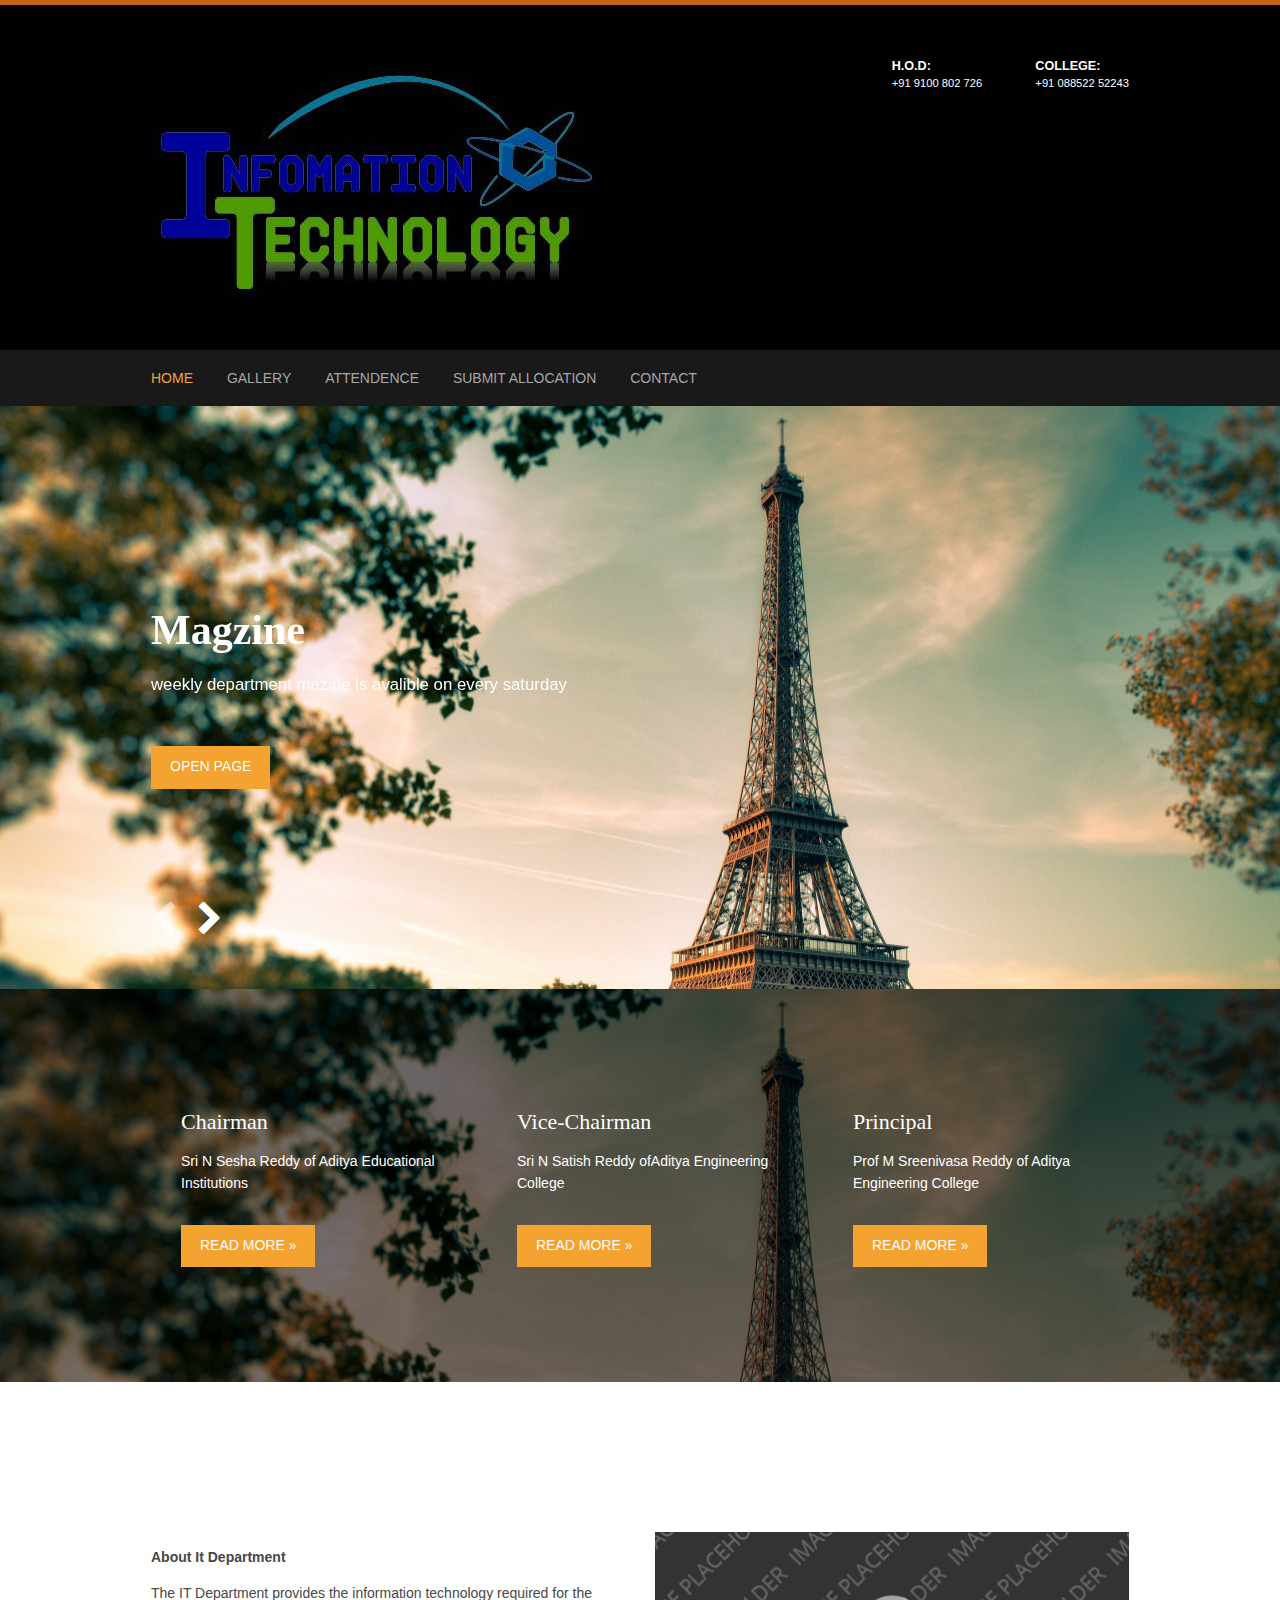
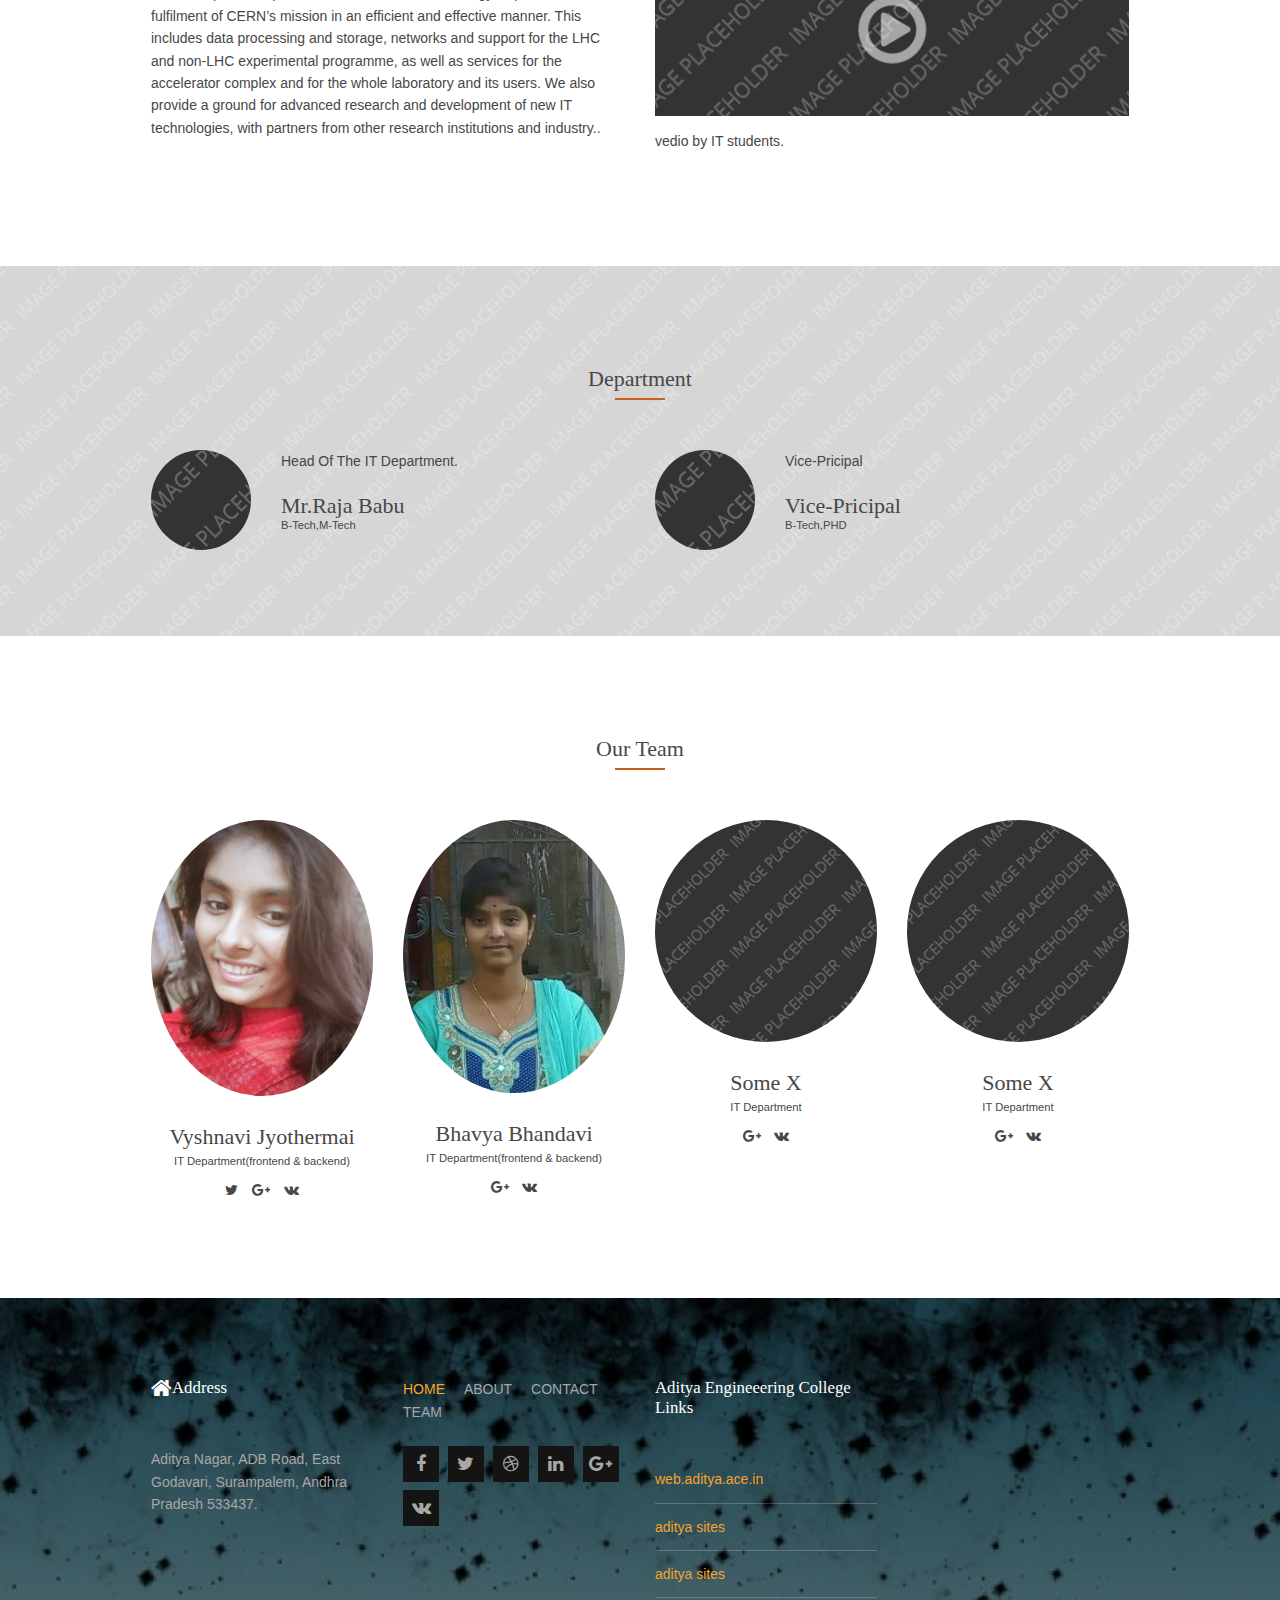
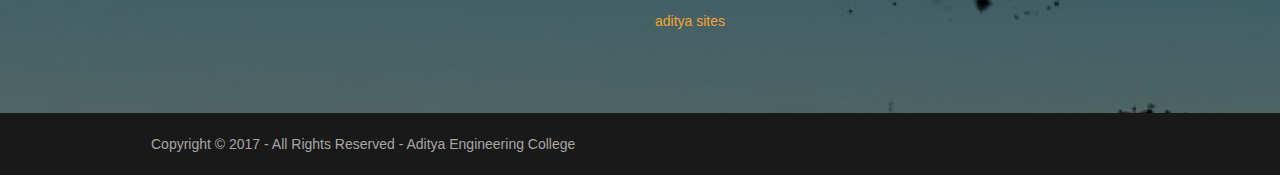
<file: index.html>
<!DOCTYPE html>

<html lang="">
<head>
<title>Head page</title>
<meta charset="utf-8">
<meta name="viewport" content="width=device-width, initial-scale=1.0, maximum-scale=1.0, user-scalable=no">
<link href="layout/styles/layout.css" rel="stylesheet" type="text/css" media="all">
</head>
<body id="top">

<div class="wrapper row1">
  <header id="header" class="hoc clear"> 
    <!-- ################################################################################################ -->
    <div id="logo" class="fl_left">
      <h1><a href="index.html"><img src="images/demo/photo1.jpeg" alt=""></a></h1>
    </div>
    <div id="quickinfo" class="fl_right">
      <ul class="nospace inline">
        <li><strong>H.O.D:</strong><br>
          +91 9100 802 726 </li>
        <li><strong>College:</strong><br>
          +91 088522 52243</li>
      </ul>
    </div>
    <!-- ################################################################################################ -->
  </header>
</div>
<!-- ################################################################################################ -->
<!-- ################################################################################################ -->
<!-- ################################################################################################ -->
<div class="wrapper row2">
  <nav id="mainav" class="hoc clear"> 
    <!-- ################################################################################################ -->
    <ul class="clear">
      <li class="active"><a href="index.html">Home</a></li>
      <li><a  href="pages/gallery.html">Gallery</a>
      </li>
      <li><a href="web/index.html">Attendence</a>
        
      </li>
      <li><a href="#">Submit Allocation</a></li>
      <li><a href="#">Contact</a></li>
      </ul>
    <!-- ################################################################################################ -->
  </nav>
</div>
<!-- ################################################################################################ -->
<!-- ################################################################################################ -->
<!-- ################################################################################################ -->
<div class="wrapper bgded" style="background-image:url('images/demo/backgrounds/back2.jpg');">
  <div id="pageintro" class="hoc clear"> 
    <!-- ################################################################################################ -->
    <div class="flexslider basicslider">
      <ul class="slides">
        <li>
          <article>
            <h3 class="heading">Magzine</h3>
            <p>weekly department mazine is avalible on every saturday</p>
            <footer><a class="btn" href="#">Open Page</a></footer>
          </article>
        </li>
        <li>
          <article>
            <h3 class="heading">Weekly Feedback</h3>
            <p>Feedback From the students..</p>
            <footer><a class="btn" href="feed.html">Give</a></footer>
          </article>
        </li>
        <li>
          <article>
            <h3 class="heading">Surthi</h3>
            <p>weekly event conducted by the deaprartment to broom up the students for their upcoming challengers</p>
            <footer><a class="btn" href="../sproothi/index.html">Get Started</a></footer>
          </article>
        </li>
          <li>
          <article>
            <h3 class="heading">Library</h3>
            <p> computerised stuff of materials for the students.</p>
            <footer><a class="btn" href="#">Go</a></footer>
          </article>
          
          </li>
      </ul>
    </div>
  </div>
</div>
<div class="wrapper bgded overlay" style="background-image:url('images/demo/backgrounds/back2.jpg');">
  <main class="hoc container clear"> 
    <!-- main body -->
    <!-- ################################################################################################ -->
    <ul class="nospace group services">
      <li class="one_third first">
         <article>
          <h6 class="heading">Chairman</h6>
          <p>Sri N Sesha Reddy of Aditya Educational Institutions</p>
          <footer><a class="btn" href="#">Read More &raquo;</a></footer>
        </article>
      </li>
      <li class="one_third">
        <article>
          <h6 class="heading">Vice-Chairman</h6>
          <p>Sri N Satish Reddy ofAditya Engineering College </p>
          <footer><a class="btn" href="#">Read More &raquo;</a></footer>
        </article>
      </li>
      <li class="one_third">
        <article>
          <h6 class="heading">Principal</h6>
          <p> Prof M Sreenivasa Reddy of Aditya Engineering College </p>
          <footer><a class="btn" href="#">Read More &raquo;</a></footer>
        </article>
      </li>
    </ul>
    <!-- ################################################################################################ -->
    <!-- / main body -->
    <div class="clear"></div>
  </main>
</div>
<!-- ################################################################################################ -->
<!-- ################################################################################################ -->
<!-- ################################################################################################ -->
<div class="wrapper row3">
  <section class="hoc container clear"> 
    <!-- ################################################################################################ -->
    <div class="sectiontitle">
     
    </div>
    <div class="group">
      <div class="one_half first">
        <p><strong>About It Department</strong></p>
        <p>The IT Department provides the information technology required for the fulfilment of CERN’s mission in an efficient and effective manner.
This includes data processing and storage, networks and support for the LHC and non-LHC experimental programme, as well as services for the accelerator complex and for the whole laboratory and its users.
We also provide a ground for advanced research and development of new IT technologies, with partners from other research institutions and industry..</p>
        
      </div>
      <div class="one_half">
       
        <a href="#"><img src="images/demo/480x186-vid.png" alt=""></a>
        <p> vedio by IT students.</p>
      </div>
    </div>
    <!-- ################################################################################################ -->
  </section>
</div>
<!-- ################################################################################################ -->
<!-- ################################################################################################ -->
<!-- ################################################################################################ -->
<div class="wrapper bgded overlay light" style="background-image:url('images/demo/backgrounds/03.png');">
  <section class="hoc container clear"> 
    <!-- ################################################################################################ -->
    <div class="sectiontitle">
      <h6 class="heading">Department</h6>
    </div>
    <div class="group testimonials">
      <article class="one_half first"><img src="images/demo/100x100.png" alt="">
        <blockquote> Head Of The IT Department.</blockquote>
        <h6 class="heading">Mr.Raja Babu</h6>
          <em>B-Tech,M-Tech</em>
      </article>
      <article class="one_half"><img src="images/demo/100x100.png" alt="">
        <blockquote> Vice-Pricipal</blockquote>
        <h6 class="heading"> vice-Pricipal</h6>
        <em>B-Tech,PHD</em></article>
    </div>
    <!-- ################################################################################################ -->
  </section>
</div>
<!-- ################################################################################################ -->
<!-- ################################################################################################ -->
<!-- ################################################################################################ -->
<div class="wrapper row3">
  <section class="hoc container clear"> 
    <!-- ################################################################################################ -->
    <div class="sectiontitle">
      <h6 class="heading">Our Team</h6>
    </div>
    <div class="group team">
      <figure class="one_quarter first"><a href="#"><img src="images/demo/gallery/photo.jpeg" alt=""></a>
        <figcaption>
          <h6 class="heading">vyshnavi jyothermai</h6>
          <em>IT Department(frontend & backend)</em>
          <footer>
            <ul class="faico clear">
              <li><a class="faicon-twitter" href="#"><i class="fa fa-twitter"></i></a></li>
              <li><a class="faicon-google-plus" href="#"><i class="fa fa-google-plus"></i></a></li>
              <li><a class="faicon-vk" href="#"><i class="fa fa-vk"></i></a></li>
            </ul>
          </footer>
        </figcaption>
      </figure>
      <figure class="one_quarter"><a href="#"><img src="images/demo/gallery/photo3.jpeg" alt=""></a>
        <figcaption>
          <h6 class="heading">Bhavya Bhandavi</h6>
          <em>IT Department(frontend & backend)</em>
          <footer>
            <ul class="faico clear">
              
        
              <li><a class="faicon-google-plus" href="#"><i class="fa fa-google-plus"></i></a></li>
              <li><a class="faicon-vk" href="#"><i class="fa fa-vk"></i></a></li>
            </ul>
          </footer>
        </figcaption>
      </figure>
     <figure class="one_quarter"><a href="#"><img src="images/demo/320x320.png" alt=""></a>
        <figcaption>
          <h6 class="heading">some x</h6>
          <em>IT Department</em>
          <footer>
            <ul class="faico clear">
              
        
              <li><a class="faicon-google-plus" href="#"><i class="fa fa-google-plus"></i></a></li>
              <li><a class="faicon-vk" href="#"><i class="fa fa-vk"></i></a></li>
            </ul>
          </footer>
        </figcaption>
      </figure>
         <figure class="one_quarter"><a href="#"><img src="images/demo/320x320.png" alt=""></a>
        <figcaption>
          <h6 class="heading">some x</h6>
          <em>IT Department</em>
          <footer>
            <ul class="faico clear">
              
        
              <li><a class="faicon-google-plus" href="#"><i class="fa fa-google-plus"></i></a></li>
              <li><a class="faicon-vk" href="#"><i class="fa fa-vk"></i></a></li>
            </ul>
          </footer>
        </figcaption>
      </figure>
        
    </div>
    <!-- ################################################################################################ -->
    <div class="clear"></div>
  </section>
</div>
<!-- ################################################################################################ -->
<!-- ################################################################################################ -->
<!-- ################################################################################################ -->
<div class="wrapper overlay coloured">
  <figure class="hoc clear"> 
   
    <!-- ################################################################################################ -->
  </figure>
</div>
<!-- ################################################################################################ -->
<!-- ################################################################################################ -->
<!-- ################################################################################################ -->
<div class="wrapper row4 bgded overlay" style="background-image:url('images/demo/backgrounds/back.jpg');">
  <footer id="footer" class="hoc clear"> 
    <!-- ################################################################################################ -->
    <div class="one_quarter first">
      <h6 class="heading"><i class="fa fa-lg fa-home"></i>Address</h6>
      <p>Aditya Nagar, ADB Road, East Godavari, Surampalem, Andhra Pradesh 533437.</p>
      
    </div>
    <div class="one_quarter">

      <nav>
        <ul class="nospace">
          <li><a href="#">Home</a></li>
          <li><a href="#">About</a></li>
          <li><a href="#">Contact</a></li>
         
          <li><a href="#">Team</a></li>
        </ul>
      </nav>
      <ul class="faico clear">
        <li><a class="faicon-facebook" href="#"><i class="fa fa-facebook"></i></a></li>
        <li><a class="faicon-twitter" href="#"><i class="fa fa-twitter"></i></a></li>
        <li><a class="faicon-dribble" href="#"><i class="fa fa-dribbble"></i></a></li>
        <li><a class="faicon-linkedin" href="#"><i class="fa fa-linkedin"></i></a></li>
        <li><a class="faicon-google-plus" href="#"><i class="fa fa-google-plus"></i></a></li>
        <li><a class="faicon-vk" href="#"><i class="fa fa-vk"></i></a></li>
      </ul>
    </div>
   
    <div class="one_quarter">
      <h6 class="heading">Aditya Engineeering college links</h6>
      <ul class="nospace linklist">
        <li><a href="#">web.aditya.ace.in</a></li>
        <li><a href="#">aditya sites</a></li>
        <li><a href="#">aditya sites</a></li>
        <li><a href="#">aditya sites</a></li>
      </ul>
    </div>
    <!-- ################################################################################################ -->
  </footer>
</div>
<!-- ################################################################################################ -->
<!-- ################################################################################################ -->
<!-- ################################################################################################ -->
<div class="wrapper row5">
  <div id="copyright" class="hoc clear"> 
    <!-- ################################################################################################ -->
    <p class="fl_left">Copyright &copy; 2017 - All Rights Reserved - <a href="#">Aditya Engineering College</a></p>
   
    <!-- ################################################################################################ -->
  </div>
</div>
<!-- ################################################################################################ -->
<!-- ################################################################################################ -->
<!-- ################################################################################################ -->
<a id="backtotop" href="#top"><i class="fa fa-chevron-up"></i></a>
<!-- JAVASCRIPTS -->
<script src="layout/scripts/jquery.min.js"></script>
<script src="layout/scripts/jquery.backtotop.js"></script>
<script src="layout/scripts/jquery.mobilemenu.js"></script>
<script src="layout/scripts/jquery.flexslider-min.js"></script>
</body>
</html>
</file>
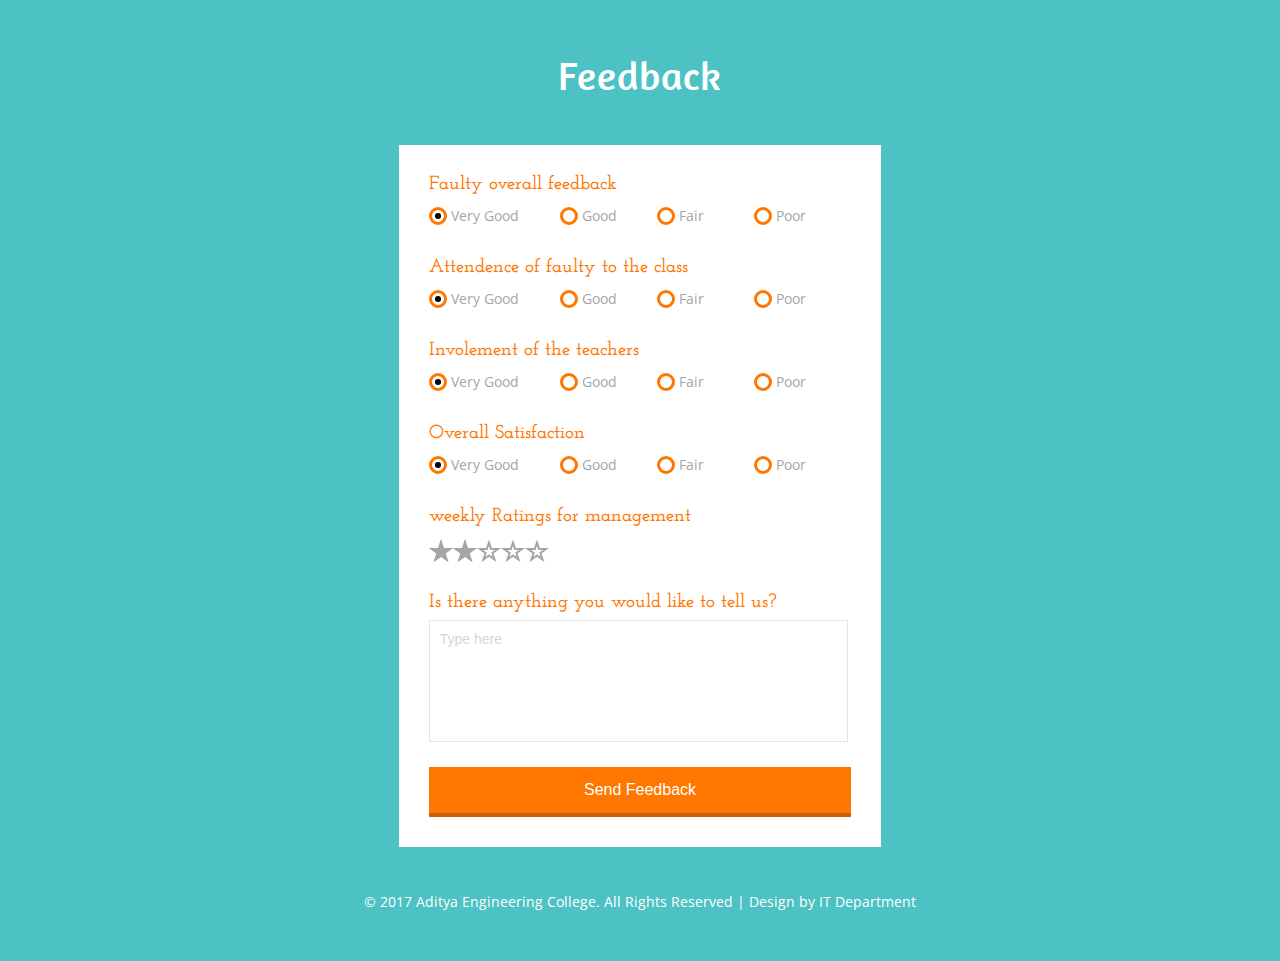
<file: feed.html>
<!DOCTYPE html>
<html>
<head>
<title>Feedback form</title>
<!-- for-mobile-apps -->
<meta http-equiv="Content-Type" content="text/html; charset=utf-8" />
<meta name="viewport" content="width=device-width, initial-scale=1, maximum-scale=1">
<meta http-equiv="Content-Type" content="text/html; charset=utf-8" /> 

<link href='//fonts.googleapis.com/css?family=Amaranth:400,400italic,700,700italic' rel='stylesheet' type='text/css'>
<link href='//fonts.googleapis.com/css?family=Josefin+Slab:400,100,100italic,300,300italic,400italic,600,600italic,700,700italic' rel='stylesheet' type='text/css'>
<link href='//fonts.googleapis.com/css?family=Open+Sans:400,300,300italic,400italic,600,600italic,700,700italic,800,800italic' rel='stylesheet' type='text/css'>
<link href="css/style.css" rel="stylesheet" type="text/css" media="all" />
</head>
<body>
<div class="content">
	<h1>Feedback </h1>
	<div class="main">
		
		<h5>Faulty overall feedback</h5>
			<div class="radio-btns">
					<div class="swit">								
						<div class="check_box_one"> <div class="radio"> <label><input type="radio" name="radio" checked=""><i></i>Very Good</label> </div></div>
                        <div class="check_box"> <div class="radio"> <label><input type="radio" name="radio"><i></i>Good</label> </div></div>
						<div class="check_box"> <div class="radio"> <label><input type="radio" name="radio"><i></i>Fair</label> </div></div>
						<div class="check_box"> <div class="radio"> <label><input type="radio" name="radio"><i></i>Poor</label> </div></div>
						<div class="clear"></div>
					</div>
			</div>
		<h5>Attendence of faulty to the class</h5>
			<div class="radio-btns">
					<div class="swit">								
						<div class="check_box_one"> <div class="radio1"> <label><input type="radio" name="radio1" checked=""><i></i>Very Good</label> </div></div>
                        <div class="check_box"> <div class="radio1"> <label><input type="radio" name="radio1"><i></i>Good</label> </div></div>
						<div class="check_box"> <div class="radio1"> <label><input type="radio" name="radio1"><i></i>Fair</label> </div></div>
						<div class="check_box"> <div class="radio1"> <label><input type="radio" name="radio1"><i></i>Poor</label> </div></div>
						<div class="clear"></div>
					</div>
			</div>
		<h5>Involement of the teachers</h5>
			<div class="radio-btns">
					<div class="swit">								
						<div class="check_box_one"> <div class="radio2"> <label><input type="radio" name="radio2" checked=""><i></i>Very Good</label> </div></div>
                        <div class="check_box"> <div class="radio2"> <label><input type="radio" name="radio2"><i></i>Good</label> </div></div>
						<div class="check_box"> <div class="radio2"> <label><input type="radio" name="radio2"><i></i>Fair</label> </div></div>
						<div class="check_box"> <div class="radio2"> <label><input type="radio" name="radio2"><i></i>Poor</label> </div></div>
						<div class="clear"></div>
					</div>
			</div>
		<h5>Overall Satisfaction</h5>
			<div class="radio-btns">
					<div class="swit">								
						<div class="check_box_one"> <div class="radio3"> <label><input type="radio" name="radio3" checked=""><i></i>Very Good</label> </div></div>
                        <div class="check_box"> <div class="radio3"> <label><input type="radio" name="radio3"><i></i>Good</label> </div></div>
						<div class="check_box"> <div class="radio3"> <label><input type="radio" name="radio3"><i></i>Fair</label> </div></div>
						<div class="check_box"> <div class="radio3"> <label><input type="radio" name="radio3"><i></i>Poor</label> </div></div>
						<div class="clear"></div>
					</div>
			</div>
		<h5>weekly Ratings for management</h5>
			<span class="starRating">
				<input id="rating5" type="radio" name="rating" value="5">
				<label for="rating5">5</label>
				<input id="rating4" type="radio" name="rating" value="4">
				<label for="rating4">4</label>
				<input id="rating3" type="radio" name="rating" value="3" >
				<label for="rating3">3</label>
				<input id="rating2" type="radio" name="rating" value="2" checked>
				<label for="rating2">2</label>
				<input id="rating1" type="radio" name="rating" value="1">
				<label for="rating1">1</label>
			</span>
		<form>	
			<h5>Is there anything you would like to tell us?</h5>	
				<textarea onfocus="this.value = '';" onblur="if (this.value == '') {this.value = 'Type here';}" required="">Type here</textarea>
				<input type="submit" value="Send Feedback">
		</form>
	</div>
	<p class="footer">&copy; 2017 Aditya Engineering College. All Rights Reserved | Design by IT Department</p>
</div>

</body>
</html>
</file>
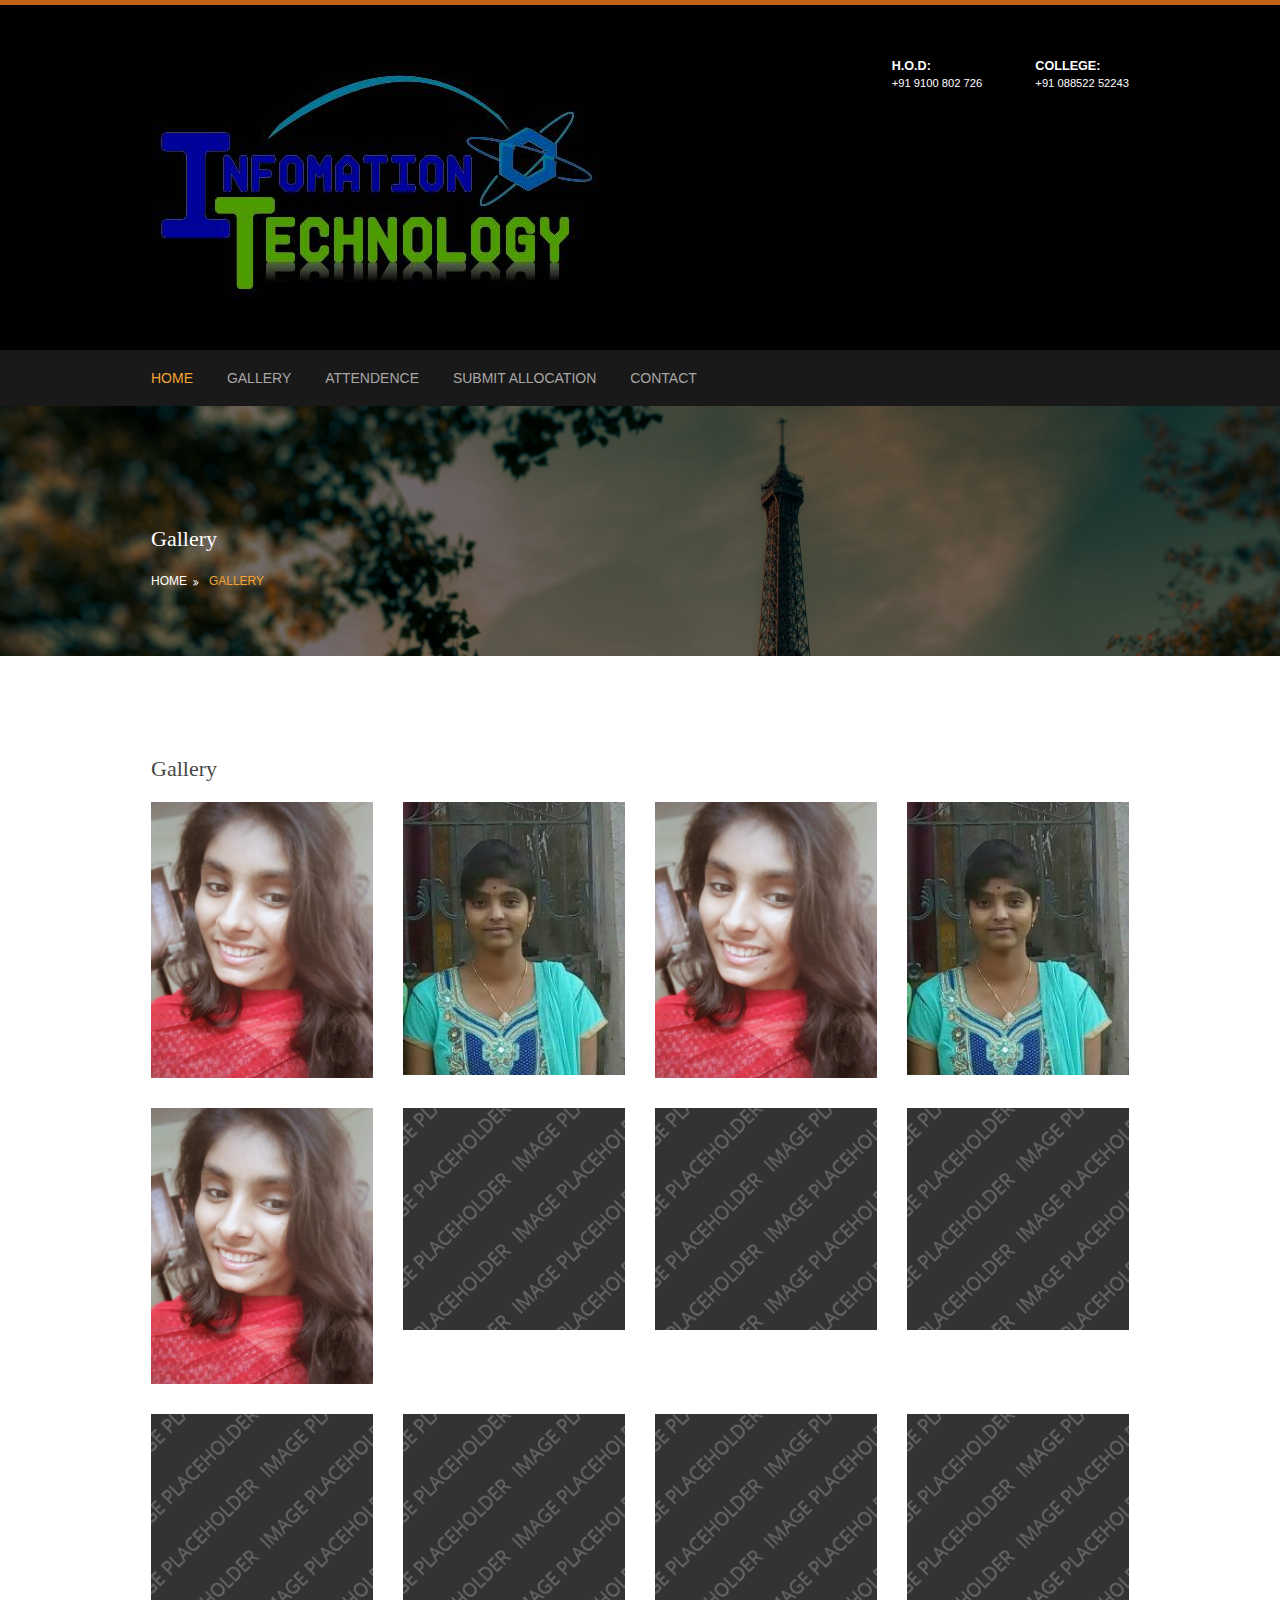
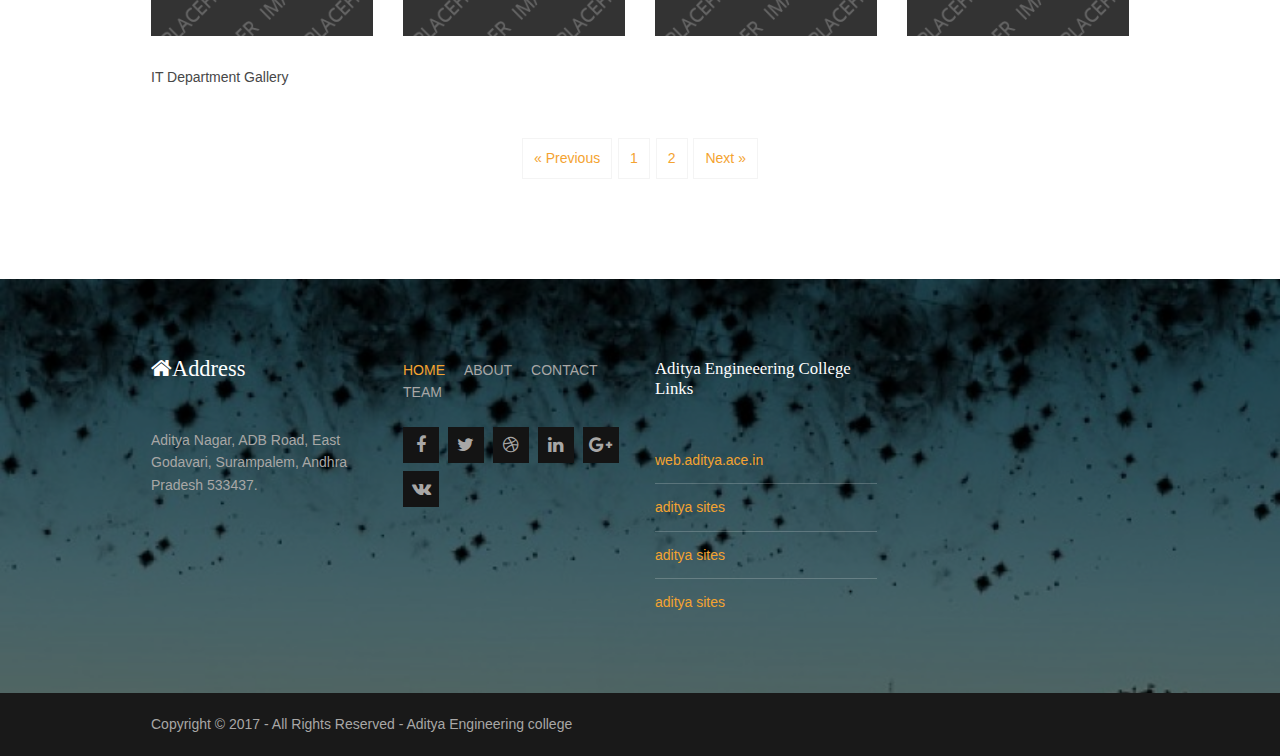
<file: pages/gallery.html>
<!DOCTYPE html>
<html lang="">
<head>
<title>My| Pages | Gallery</title>
<meta charset="utf-8">
<meta name="viewport" content="width=device-width, initial-scale=1.0, maximum-scale=1.0, user-scalable=no">
<link href="../layout/styles/layout.css" rel="stylesheet" type="text/css" media="all">
</head>
<body id="top">
<!-- ################################################################################################ -->
<!-- ################################################################################################ -->
<!-- ################################################################################################ -->
<div class="wrapper row1">
  <header id="header" class="hoc clear"> 
    <!-- ################################################################################################ -->
    <div id="logo" class="fl_left">
        <h1><a href="index.html"><img src="../images/demo/backgrounds/photo1.jpeg" alt=""></a></h1>
    </div>
    <div id="quickinfo" class="fl_right">
      <ul class="nospace inline">
        <li><strong>H.O.D:</strong><br>
          +91 9100 802 726 </li>
        <li><strong>College:</strong><br>
          +91 088522 52243</li>
      </ul>
    </div>
    <!-- ################################################################################################ -->
  </header>
</div>
<!-- ################################################################################################ -->
<!-- ################################################################################################ -->
<!-- ################################################################################################ -->
<div class="wrapper row2">
  <nav id="mainav" class="hoc clear"> 
    <!-- ################################################################################################ -->
     <ul class="clear">
      <li class="active"><a href="index.html">Home</a></li>
      <li><a  href="pages/gallery.html">Gallery</a>
      </li>
      <li><a  href="#">Attendence</a>
        
      </li>
      <li><a href="#">Submit Allocation</a></li>
      <li><a href="#">Contact</a></li>
      </ul>
    </nav>
    </div>
<!-- ################################################################################################ -->
<!-- ################################################################################################ -->
<!-- ################################################################################################ -->
<div class="wrapper bgded overlay" style="background-image:url('../images/demo/backgrounds/back2.jpg');">
  <section id="breadcrumb" class="hoc clear"> 
    <!-- ################################################################################################ -->
    <h6 class="heading">Gallery</h6>
    <!-- ################################################################################################ -->
    <ul>
      <li><a href="#">Home</a></li>
      <li><a href="#">gallery</a></li>
     
    </ul>
    <!-- ################################################################################################ -->
  </section>
</div>
<!-- ################################################################################################ -->
<!-- ################################################################################################ -->
<!-- ################################################################################################ -->
<div class="wrapper row3">
  <main class="hoc container clear"> 
    <!-- main body -->
    <!-- ################################################################################################ -->
    <div class="content"> 
      <!-- ################################################################################################ -->
      <div id="gallery">
        <figure>
          <header class="heading">Gallery</header>
          <ul class="nospace clear">
            <li class="one_quarter first"><a href="#"><img src="../images/demo/gallery/photo.jpeg" alt=""></a></li>
            <li class="one_quarter"><a href="#"><img src="../images/demo/gallery/photo3.jpeg" alt=""></a></li>
            <li class="one_quarter"><a href="#"><img src="../images/demo/gallery/photo.jpeg" alt=""></a></li>
            <li class="one_quarter"><a href="#"><img src="../images/demo/gallery/photo3.jpeg" alt=""></a></li>
            <li class="one_quarter first"><a href="#"><img src="../images/demo/gallery/photo.jpeg" alt=""></a></li>
            <li class="one_quarter"><a href="#"><img src="../images/demo/gallery/01.png" alt=""></a></li>
            <li class="one_quarter"><a href="#"><img src="../images/demo/gallery/01.png" alt=""></a></li>
            <li class="one_quarter"><a href="#"><img src="../images/demo/gallery/01.png" alt=""></a></li>
            <li class="one_quarter first"><a href="#"><img src="../images/demo/gallery/01.png" alt=""></a></li>
            <li class="one_quarter"><a href="#"><img src="../images/demo/gallery/01.png" alt=""></a></li>
            <li class="one_quarter"><a href="#"><img src="../images/demo/gallery/01.png" alt=""></a></li>
            <li class="one_quarter"><a href="#"><img src="../images/demo/gallery/01.png" alt=""></a></li>
          </ul>
          <figcaption>IT Department Gallery</figcaption>
        </figure>
      </div>
      <!-- ################################################################################################ -->
      <!-- ################################################################################################ -->
      <nav class="pagination">
        <ul>
          <li><a href="#">&laquo; Previous</a></li>
          <li><a href="#">1</a></li>
          <li><a href="#">2</a></li>
          
          <li><a href="#">Next &raquo;</a></li>
        </ul>
      </nav>
      <!-- ################################################################################################ -->
    </div>
    <!-- ################################################################################################ -->
    <!-- / main body -->
    <div class="clear"></div>
  </main>
</div>
<!-- ################################################################################################ -->
<!-- ################################################################################################ -->
<!-- ################################################################################################ -->
<div class="wrapper row4 bgded overlay" style="background-image:url('../images/demo/backgrounds/back.jpg');">
  <footer id="footer" class="hoc clear"> 
    <!-- ################################################################################################ -->
    <div class="one_quarter first">
        <h6 class="heading"><i class="fa fa-lg fa-home">Address</i></h6>
       <p>Aditya Nagar, ADB Road, East Godavari, Surampalem, Andhra Pradesh 533437.</p>
      
    </div>
    <div class="one_quarter">
     
      <nav>
        <ul class="nospace">
          <li><a href="#">Home</a></li>
          <li><a href="#">About</a></li>
          <li><a href="#">Contact</a></li>
         <li><a href="#">Team</a></li>
        </ul>
      </nav>
      <ul class="faico clear">
        <li><a class="faicon-facebook" href="#"><i class="fa fa-facebook"></i></a></li>
        <li><a class="faicon-twitter" href="#"><i class="fa fa-twitter"></i></a></li>
        <li><a class="faicon-dribble" href="#"><i class="fa fa-dribbble"></i></a></li>
        <li><a class="faicon-linkedin" href="#"><i class="fa fa-linkedin"></i></a></li>
        <li><a class="faicon-google-plus" href="#"><i class="fa fa-google-plus"></i></a></li>
        <li><a class="faicon-vk" href="#"><i class="fa fa-vk"></i></a></li>
      </ul>
    </div>
   <div class="one_quarter">
      <h6 class="heading">Aditya Engineeering college links</h6>
      <ul class="nospace linklist">
        <li><a href="#">web.aditya.ace.in</a></li>
        <li><a href="#">aditya sites</a></li>
        <li><a href="#">aditya sites</a></li>
        <li><a href="#">aditya sites</a></li>
      </ul>
    </div>
    <!-- ################################################################################################ -->
  </footer>
</div>
<!-- ################################################################################################ -->
<!-- ################################################################################################ -->
<!-- ################################################################################################ -->
<div class="wrapper row5">
  <div id="copyright" class="hoc clear"> 
    <!-- ################################################################################################ -->
    <p class="fl_left">Copyright &copy; 2017 - All Rights Reserved - <a href="#">Aditya Engineering college</a></p>
   
 <!-- ################################################################################################ -->
  </div>
</div>
<!-- ################################################################################################ -->
<!-- ################################################################################################ -->
<!-- ################################################################################################ -->
<a id="backtotop" href="#top"><i class="fa fa-chevron-up"></i></a>
<!-- JAVASCRIPTS -->
<script src="../layout/scripts/jquery.min.js"></script>
<script src="../layout/scripts/jquery.backtotop.js"></script>
<script src="../layout/scripts/jquery.mobilemenu.js"></script>
</body>
</html>
</file>
<file: layout/styles/layout.css>
@charset "utf-8";
/*
Template Name: Carinary
Author: <a href="http://www.os-templates.com/">OS Templates</a>
Author URI: http://www.os-templates.com/
Licence: Free to use under our free template licence terms
Licence URI: http://www.os-templates.com/template-terms
File: Layout CSS
*/

@import url("font-awesome.min.css");
@import url("custom.flexslider.css");
@import url("framework.css");


/* Rows
--------------------------------------------------------------------------------------------------------------- */
.row1{border-top:5px solid;}
.row2, .row2 a{}
.row3, .row3 a{}
.row4, .row4 a{}
.row5, .row5 a{}


/* Header
--------------------------------------------------------------------------------------------------------------- */
#header{padding:50px 0;}

#header #logo *{margin:0; padding:0; line-height:1;}
#header #logo h1{margin-top:8px; font-size:26px; letter-spacing:3px;}

#header #quickinfo{font-size:.8rem; text-transform:uppercase;}
#header #quickinfo li{margin-right:50px;}
#header #quickinfo li:last-child{margin-right:0;}
#header #quickinfo strong{display:block; margin:0 0 -5px 0; padding:0; font-size:.9rem;}
#header #quickinfo br{display:none;}


/* Page Intro
--------------------------------------------------------------------------------------------------------------- */
#pageintro{padding:200px 0;}

#pageintro li{}
#pageintro li article{display:block; max-width:55%;}
#pageintro li article *{word-wrap:break-word;}
#pageintro li .heading{margin-bottom:20px; font-size:3rem; font-weight:700;}
#pageintro li p{font-size:1.2rem;}
#pageintro li footer{margin-top:50px;}


/* Content Area
--------------------------------------------------------------------------------------------------------------- */
.container{padding:100px 0;}

/* Content */
.container .content{}

.sectiontitle{display:block; margin-bottom:50px; text-align:center;}
.sectiontitle *{margin:0;}
.sectiontitle .heading{display:inline-block; position:relative; padding-bottom:8px;}
.sectiontitle .heading::after{display:block; position:absolute; bottom:0; left:50%; width:50px; height:2px; margin-left:-25px; content:"";}

.services li:nth-child(-n+3){}/* Adds bottom margin to the first three elements only */
.services > li:last-child{margin-bottom:0;}/* Used when elements stack in small viewports */
.services article{display:block; position:relative; padding:20px 0 0 30px; z-index:1;}
.services article::before, .services article::after{display:table; content:"";}
.services article::after{clear:both;}
.services article *{margin:0 0 15px 0;}
.services article > :last-child{margin-bottom:0;}
.services article i{display:block; position:absolute; top:0; left:0; margin:0; padding:0; line-height:1; font-size:60px; z-index:-1;}
.services article .heading{}
.services article p{}
.services article footer{margin-top:30px;}

.testimonials{}
.testimonials article{position:relative; padding-left:130px;}
.testimonials article:last-child{margin-bottom:0;}/* Used when elements stack in small viewports */
.testimonials article img{position:absolute; top:0; left:0; border-radius:50%;}
.testimonials article blockquote{margin:0 0 20px 0; padding:0;}
.testimonials article .heading{margin:0;}
.testimonials article em{display:block; margin-top:-5px; font-size:.8rem; font-style:normal;}

.team figure{display:block; position:relative; max-width:320px;}
.team > figure:last-child{margin-bottom:0;}/* Used when elements stack in small viewports */
.team > figure > a{display:inline-block; position:relative; max-width:100%; margin-bottom:30px;}
.team > figure > a::before, .team > figure > a::after{display:block; position:absolute; content:""; text-align:center; opacity:0;}
.team > figure > a::before{top:0; right:0; bottom:0; left:0; border:2px solid;}
.team > figure > a::after{top:50%; left:50%; width:50px; height:50px; line-height:50px; margin:-25px 0 0 -25px; content:"\f06e";/* fa-eye */ font-family:"FontAwesome"; font-size:36px;}
.team > figure > a::before, .team > figure > a img{border-radius:50%; background-clip:padding-box;}
.team > figure > a:hover::before, .team > figure > a:hover::after{opacity:1;}
.team figure figcaption{text-align:center;}
.team figure figcaption *{margin:0; line-height:1;}
.team figure figcaption .heading{margin-bottom:8px;}
.team figure figcaption em{display:block; font-size:.8rem; font-style:normal;}
.team figure figcaption footer{margin-top:15px;}
.team figure figcaption footer .faico li{margin:0 5px;}
.team figure figcaption footer .faico li a{width:auto; height:auto; line-height:normal; font-size:14px;}

.logos{padding:50px 0;}
.logos li:last-child{margin-bottom:0;}/* Used when elements stack in small viewports */

/* Comments */
#comments ul{margin:0 0 40px 0; padding:0; list-style:none;}
#comments li{margin:0 0 10px 0; padding:15px;}
#comments .avatar{float:right; margin:0 0 10px 10px; padding:3px; border:1px solid;}
#comments address{font-weight:bold;}
#comments time{font-size:smaller;}
#comments .comcont{display:block; margin:0; padding:0;}
#comments .comcont p{margin:10px 5px 10px 0; padding:0;}

#comments form{display:block; width:100%;}
#comments input, #comments textarea{width:100%; padding:10px; border:1px solid;}
#comments textarea{overflow:auto;}
#comments div{margin-bottom:15px;}
#comments input[type="submit"], #comments input[type="reset"]{display:inline-block; width:auto; min-width:150px; margin:0; padding:8px 5px; cursor:pointer;}

/* Sidebar */
.container .sidebar{}

.sidebar .sdb_holder{margin-bottom:50px;}
.sidebar .sdb_holder:last-child{margin-bottom:0;}


/* Footer
--------------------------------------------------------------------------------------------------------------- */
#footer{padding:80px 0;}

#footer .heading{margin-bottom:50px; font-size:1.2rem;}

#footer nav{margin-bottom:15px; text-transform:uppercase;}
#footer nav ul{}
#footer nav ul li{display:inline-block; margin-right:15px;}
#footer nav ul li:last-child{margin-right:0;}

#footer .linklist li{display:block; margin-bottom:12px; padding:0 0 12px 0; border-bottom:1px solid;}
#footer .linklist li:last-child{margin:0; padding:0; border:none;}
#footer .linklist li::before, #footer .linklist li::after{display:table; content:"";}
#footer .linklist li, #footer .linklist li::after{clear:both;}


/* Copyright
--------------------------------------------------------------------------------------------------------------- */
#copyright{padding:20px 0;}
#copyright *{margin:0; padding:0;}


/* Transition Fade
--------------------------------------------------------------------------------------------------------------- */
*, *::before, *::after{transition:all .3s ease-in-out;}
#mainav form *{transition:none !important;}


/* ------------------------------------------------------------------------------------------------------------ */
/* ------------------------------------------------------------------------------------------------------------ */
/* ------------------------------------------------------------------------------------------------------------ */
/* ------------------------------------------------------------------------------------------------------------ */
/* ------------------------------------------------------------------------------------------------------------ */


/* Navigation
--------------------------------------------------------------------------------------------------------------- */
nav ul, nav ol{margin:0; padding:0; list-style:none;}

#mainav, #breadcrumb, .sidebar nav{line-height:normal;}
#mainav .drop::after, #mainav li li .drop::after, #breadcrumb li a::after, .sidebar nav a::after{position:absolute; font-family:"FontAwesome"; font-size:10px; line-height:10px;}

/* Top Navigation */
#mainav{}
#mainav ul{text-transform:uppercase;}
#mainav ul ul{z-index:9999; position:absolute; width:160px; text-transform:none;}
#mainav ul ul ul{left:160px; top:0;}
#mainav li{display:inline-block; position:relative; margin:0 30px 0 0; padding:0;}
#mainav li:last-child{margin-right:0;}
#mainav li li{width:100%; margin:0;}
#mainav li a{display:block; padding:20px 0;}
#mainav li li a{border:solid; border-width:0 0 1px 0;}
#mainav .drop{padding-left:15px;}
#mainav li li a, #mainav li li .drop{display:block; margin:0; padding:10px 15px;}
#mainav .drop::after, #mainav li li .drop::after{content:"\f0d7";}
#mainav .drop::after{top:25px; left:5px;}
#mainav li li .drop::after{top:15px; left:5px;}
#mainav ul ul{visibility:hidden; opacity:0;}
#mainav ul li:hover > ul{visibility:visible; opacity:1;}

#mainav form{display:none; margin:0; padding:20px 0;}
#mainav form select, #mainav form select option{display:block; cursor:pointer; outline:none;}
#mainav form select{width:100%; padding:5px; border:1px solid;}
#mainav form select option{margin:5px; padding:0; border:none;}

/* Breadcrumb */
#breadcrumb{padding:120px 0 30px;}
#breadcrumb ul{margin:0 0 30px 0; padding:0 0 8px 0; list-style:none; text-transform:uppercase;}
#breadcrumb li{display:inline-block; margin:0 6px 0 0; padding:0;}
#breadcrumb li a{display:block; position:relative; margin:0; padding:0 12px 0 0; font-size:12px;}
#breadcrumb li a::after{top:3px; right:0; content:"\f101";}
#breadcrumb li:last-child a{margin:0; padding:0;}
#breadcrumb li:last-child a::after{display:none;}

/* Sidebar Navigation */
.sidebar nav{display:block; width:100%;}
.sidebar nav li{margin:0 0 3px 0; padding:0;}
.sidebar nav a{display:block; position:relative; margin:0; padding:5px 10px 5px 15px; text-decoration:none; border:solid; border-width:0 0 1px 0;}
.sidebar nav a::after{top:9px; left:5px; content:"\f101";}
.sidebar nav ul ul a{padding-left:35px;}
.sidebar nav ul ul a::after{left:25px;}
.sidebar nav ul ul ul a{padding-left:55px;}
.sidebar nav ul ul ul a::after{left:45px;}

/* Pagination */
.pagination{display:block; width:100%; text-align:center; clear:both;}
.pagination li{display:inline-block; margin:0 2px 0 0;}
.pagination li:last-child{margin-right:0;}
.pagination a, .pagination strong{display:block; padding:8px 11px; border:1px solid; background-clip:padding-box; font-weight:normal;}

/* Back to Top */
#backtotop{z-index:999; display:inline-block; position:fixed; visibility:hidden; bottom:20px; right:20px; width:36px; height:36px; line-height:36px; font-size:16px; text-align:center; opacity:.2;}
#backtotop i{display:block; width:100%; height:100%; line-height:inherit;}
#backtotop.visible{visibility:visible; opacity:.5;}
#backtotop:hover{opacity:1;}


/* Tables
--------------------------------------------------------------------------------------------------------------- */
table, th, td{border:1px solid; border-collapse:collapse; vertical-align:top;}
table, th{table-layout:auto;}
table{width:100%; margin-bottom:15px;}
th, td{padding:5px 8px;}
td{border-width:0 1px;}


/* Gallery
--------------------------------------------------------------------------------------------------------------- */
#gallery{display:block; width:100%; margin-bottom:50px;}
#gallery figure figcaption{display:block; width:100%; clear:both;}
#gallery li{margin-bottom:30px;}


/* Font Awesome Social Icons
--------------------------------------------------------------------------------------------------------------- */
.faico{margin:0; padding:0; list-style:none;}
.faico li{display:inline-block; margin:8px 5px 0 0; padding:0; line-height:normal;}
.faico li:last-child{margin-right:0;}
.faico a{display:inline-block; width:36px; height:36px; line-height:36px; font-size:18px; text-align:center;}

.faico a{color:inherit;}
.faico a:hover{}

.faicon-dribble:hover{color:#EA4C89;}
.faicon-facebook:hover{color:#3B5998;}
.faicon-google-plus:hover{color:#DB4A39;}
.faicon-linkedin:hover{color:#0E76A8;}
.faicon-twitter:hover{color:#00ACEE;}
.faicon-vk:hover{color:#4E658E;}


/* ------------------------------------------------------------------------------------------------------------ */
/* ------------------------------------------------------------------------------------------------------------ */
/* ------------------------------------------------------------------------------------------------------------ */
/* ------------------------------------------------------------------------------------------------------------ */
/* ------------------------------------------------------------------------------------------------------------ */


/* Colours
--------------------------------------------------------------------------------------------------------------- */
body{color:#A8A7A6; background-color:#191919;}
a{color:#F4A330;}
a:active, a:focus{background:transparent;}/* IE10 + 11 Bugfix - prevents grey background */
hr, .borderedbox{border-color:#F4F4F4;}
label span{color:#FF0000; background-color:inherit;}
input:focus, textarea:focus, *:required:focus{border-color:#F4A330;}

.overlay{color:#FFFFFF; background-color:inherit;}
.overlay::after{color:inherit; background-color:rgba(0,0,0,.55);}
.overlay.light{color:#474747;}
.overlay.light::after{background-color:rgba(255,255,255,.8);}
.overlay.coloured::after{background-color:#C46219;}

.btn, .btn.inverse:hover{color:#FFFFFF; background-color:#F4A330; border-color:#F4A330;}
.btn:hover, .btn.inverse{color:inherit; background-color:transparent; border-color:inherit;}


/* Flexslider */
.flex-direction-nav a, .flex-direction-nav .flex-disabled:hover{color:#FFFFFF;}
.flex-direction-nav a:hover{color:#F4A330;}


/* Rows */
.row1{color:#FFFFFF; background-color:#000000; border-color:#C46219;}
.row2, .row2 a{}
.row3{color:#474747; background-color:#FFFFFF;}
.row4{color:#A8A7A6;}
.row5, .row5 a{color:#A8A7A6; background-color:#191919;}


/* Header */
#header #logo a{color:inherit;}


/* Page Intro */
#pageintro li{color:#FFFFFF;}


/* Content Area */
.sectiontitle .heading::after{background-color:#C46219;}

.services article i{color:rgba(255,255,255,.2);}

.team > figure > a{color:inherit;}
.team > figure > a:hover::before{background:rgba(0,0,0,.2); border-color:#F4A330;}
.team > figure > a:hover::after{color:#FFFFFF;}


/* Footer */
#footer .heading{color:#FFFFFF;}

#footer hr, #footer .borderedbox, #footer .linklist li{border-color:rgba(255,255,255,.2);}

#footer nav a{color:inherit;}
#footer nav li:first-child a, #footer nav a:hover{color:#F4A330;}

#footer .faico a{color:inherit; background-color:#141414;}
#footer .faico a:hover{color:#FFFFFF;}
#footer .faicon-dribble:hover{background-color:#EA4C89;}
#footer .faicon-facebook:hover{background-color:#3B5998;}
#footer .faicon-google-plus:hover{background-color:#DB4A39;}
#footer .faicon-linkedin:hover{background-color:#0E76A8;}
#footer .faicon-twitter:hover{background-color:#00ACEE;}
#footer .faicon-vk:hover{background-color:#4E658E;}


/* Navigation */
#mainav li a{color:inherit;}
#mainav .active a, #mainav a:hover, #mainav li:hover > a{color:#F4A330; background-color:inherit;}
#mainav li li a, #mainav .active li a{color:#FFFFFF; background-color:rgba(0,0,0,.6); border-color:rgba(0,0,0,.6);}
#mainav li li:hover > a, #mainav .active .active > a{color:#FFFFFF; background-color:#F4A330;}
#mainav form select{color:#FFFFFF; background-color:#000000; border-color:rgba(255,255,255,.2);}

#breadcrumb a{color:inherit; background-color:inherit;}
#breadcrumb li:last-child a{color:#F4A330;}

.container .sidebar nav a{color:inherit; border-color:#F4F4F4;}
.container .sidebar nav a:hover{color:#F4A330;}

.pagination a, .pagination strong{border-color:#F4F4F4;}
.pagination .current *{color:#FFFFFF; background-color:#F4A330;}

#backtotop{color:#FFFFFF; background-color:#F4A330;}


/* Tables + Comments */
table, th, td, #comments .avatar, #comments input, #comments textarea{border-color:#F4F4F4;}
#comments input:focus, #comments textarea:focus, #comments *:required:focus{border-color:#F4A330;}
th{color:#FFFFFF; background-color:#373737;}
tr, #comments li, #comments input[type="submit"], #comments input[type="reset"]{color:inherit; background-color:#FBFBFB;}
tr:nth-child(even), #comments li:nth-child(even){color:inherit; background-color:#F7F7F7;}
table a, #comments a{background-color:inherit;}


/* ------------------------------------------------------------------------------------------------------------ */
/* ------------------------------------------------------------------------------------------------------------ */
/* ------------------------------------------------------------------------------------------------------------ */
/* ------------------------------------------------------------------------------------------------------------ */
/* ------------------------------------------------------------------------------------------------------------ */


/* Media Queries
--------------------------------------------------------------------------------------------------------------- */
@-ms-viewport{width:device-width;}


/* Max Wrapper Width - Laptop, Desktop etc.
--------------------------------------------------------------------------------------------------------------- */
@media screen and (min-width:978px){
	.hoc{max-width:978px;}
}


/* Mobile Devices
--------------------------------------------------------------------------------------------------------------- */
@media screen and (max-width:900px){
	.hoc{max-width:90%;}

	#header{}

	#mainav{}
	#mainav ul{display:none;}
	#mainav form{display:block;}

	#breadcrumb{}

	.container{}
	#comments input[type="reset"]{margin-top:10px;}
	.pagination li{display:inline-block; margin:0 5px 5px 0;}

	#footer{}

	#copyright{}
	#copyright p:first-of-type{margin-bottom:10px;}
}


@media screen and (max-width:750px){
	.imgl, .imgr{display:inline-block; float:none; margin:0 0 10px 0;}
	.fl_left, .fl_right{display:block; float:none;}
	.group .group > *:last-child, .clear .clear > *:last-child, .clear .group > *:last-child, .group .clear > *:last-child{margin-bottom:0;}/* Experimental - Needs more testing in different situations, stops double margin when stacking */
	.one_half, .one_third, .two_third, .one_quarter, .two_quarter, .three_quarter{display:block; float:none; width:auto; margin:0 0 30px 0; padding:0;}

	#header{text-align:center;}
	#header #logo{margin:0 0 30px 0;}

	#pageintro li article{max-width:none;}
	#pageintro li .heading{font-size:2rem;}
}


@media screen and (max-width:450px){
	.testimonials article{padding-left:0;}
	.testimonials article img{position:relative; top:inherit; left:inherit; margin-bottom:20px;}
}


/* Other
--------------------------------------------------------------------------------------------------------------- */
@media screen and (max-width:650px){
	.scrollable{display:block; width:100%; margin:0 0 30px 0; padding:0 0 15px 0; overflow:auto; overflow-x:scroll;}
	.scrollable table{margin:0; padding:0; white-space:nowrap;}

	.inline li{display:block; margin-bottom:10px;}
	.pushright li{margin-right:0;}

	.font-x2{font-size:1.4rem;}
	.font-x3{font-size:1.6rem;}

	#header #quickinfo li{display:block; margin-right:0;}
}
</file>
<file: css/style.css>
/*--
Author: W3layouts
Author URL: http://w3layouts.com
License: Creative Commons Attribution 3.0 Unported
License URL: http://creativecommons.org/licenses/by/3.0/
--*/

/* reset */
html,body,div,span,applet,object,iframe,h1,h2,h3,h4,h5,h6,p,blockquote,pre,a,abbr,acronym,address,big,cite,code,del,dfn,em,img,ins,kbd,q,s,samp,small,strike,strong,sub,sup,tt,var,b,u,i,dl,dt,dd,ol,nav ul,nav li,fieldset,form,label,legend,table,caption,tbody,tfoot,thead,tr,th,td,article,aside,canvas,details,embed,figure,figcaption,footer,header,hgroup,menu,nav,output,ruby,section,summary,time,mark,audio,video{margin:0;padding:0;border:0;font-size:100%;font:inherit;vertical-align:baseline;}
article, aside, details, figcaption, figure,footer, header, hgroup, menu, nav, section {display: block;}
ol,ul{list-style:none;margin:0px;padding:0px;}
blockquote,q{quotes:none;}
blockquote:before,blockquote:after,q:before,q:after{content:'';content:none;}
table{border-collapse:collapse;border-spacing:0;}
/* start editing from here */
a{text-decoration:none;}
.txt-rt{text-align:right;}/* text align right */
.txt-lt{text-align:left;}/* text align left */
.txt-center{text-align:center;}/* text align center */
.float-rt{float:right;}/* float right */
.float-lt{float:left;}/* float left */
.clear{clear:both;}/* clear float */
.pos-relative{position:relative;}/* Position Relative */
.pos-absolute{position:absolute;}/* Position Absolute */
.vertical-base{	vertical-align:baseline;}/* vertical align baseline */
.vertical-top{	vertical-align:top;}/* vertical align top */
nav.vertical ul li{	display:block;}/* vertical menu */
nav.horizontal ul li{	display: inline-block;}/* horizontal menu */
img{max-width:100%;}
/*end reset*/

body{
padding:0;
margin:0;
background:#4cc2c4;
font-family: 'Open Sans', sans-serif !important;
}

h1,h2,h3,h4,h5,h6{
	margin:0;
	
}	
p{
	margin:0;

}
ul{
	margin:0;
	padding:0;
}
label{
	margin:0;
}
/*-- main --*/
.content{
	padding:50px 0;
}
.content h1{
    color: #fff;
    font-size: 40px;
    text-align: center;
    letter-spacing: 1px;
	font-family: 'Amaranth', sans-serif;
}
.main{
	width:26%;
	margin:45px auto;
	background:#fff;
	padding:30px 30px;

}
p.footer {
    color: #fff;
    font-size: 14px;
    text-align: center;
}
p.footer a {
    color: #000;
	transition:0.5s all;
	-webkit-transition:0.5s all;
	-moz-transition:0.5s all;
	-o-transition:0.5s all;
	-ms-transition:0.5s all;	
}
p.footer a:hover {
    color: #fff;
	transition:0.5s all;
	-webkit-transition:0.5s all;
	-moz-transition:0.5s all;
	-o-transition:0.5s all;
	-ms-transition:0.5s all;	
}
.main form input[type="text"], .main form input[type="password"] {
    width: 94%;
    padding: 10px;
    font-size: 14px;
    border: 1px solid #e6e6e6;
    outline: none;
    color: #D8D5D5;
    margin-bottom: 30px;

}
.main h5 {
    color: #ff7700;
    margin-bottom: 8px;
	font-size:19px;
    font-family: 'Josefin Slab', serif;
    font-weight: 600;
}
.main h5 span{
	font-size:15px;	
	color:#ccc;
}
.main form input[type="text"]:hover,  .main textarea:hover{
	border: 1px solid #4cc2c4;
	color:#000;
	transition:0.5s all;
	-webkit-transition:0.5s all;
	-moz-transition:0.5s all;
	-o-transition:0.5s all;
	-ms-transition:0.5s all;
}

.main form input[type="submit"] {
    background: #ff7700;
    color: #FFFFFF;
    text-align: center;
    padding: 14px 0;
    border: none;
    border-bottom:4px solid #CA6106;
    font-size: 16px;
    outline: none;
    width: 100%;
    cursor: pointer;
    margin-bottom: 0px;
	text-transform:capitalize;

}
.main form input[type="submit"]:hover{
    background: #000;
    border-bottom:4px solid #403E3E;
	transition:0.5s all;
	-webkit-transition:0.5s all;
	-moz-transition:0.5s all;
	-o-transition:0.5s all;
	-ms-transition:0.5s all;	
}
 .main textarea {
    width: 94%;
    padding: 10px;
    font-size: 14px;
    border: 1px solid #e6e6e6;
    outline: none;
    color: #D8D5D5;
    margin-bottom: 20px;
	outline:none;
	resize:none;
    height: 100px;
    font-family: 'Lato', sans-serif !important;
}

.radio-btns label {
  font-size: 14px;
  vertical-align: text-top;
  margin: 0;
}
/*start-checkbox*/
.checkbox {
	padding-left: 25px;
	color: #B6B6B6;
	cursor: pointer;
	position:relative;
	font-size:12px;
}
 .checkbox:last-child {
	margin-bottom: 0;
}
.checkbox input {
	position: absolute;
	left: -9999px;
}
.checkbox i {
	position: absolute;
	bottom: 7px;
	left: 0px;
	display: block;
	width: 19px;
	height: 20px;
	outline: none;
  border: 3px solid #DF1E1C;
  background: #fff;
	border-radius:3px;
	-webkit-border-radius:3px;
	-moz-border-radius:3px;
	-o-border-radius:3px;
}
.checkbox input + i:after {
	position: absolute;
	opacity: 0;
	transition: opacity 0.1s;
	-o-transition: opacity 0.1s;
	-ms-transition: opacity 0.1s;
	-moz-transition: opacity 0.1s;
	-webkit-transition: opacity 0.1s;
}
.checkbox input + i:after {
	content: '';
	background: url("../images/tick-mark1.png") no-repeat center;
	top: -6px;
	left: 0px;
	width: 18px;
	height: 18px;
	text-align: center;
}
.form-elements li:nth-child(2) {
	margin-left: 18px;
	width: 37%;
}
.checkbox input:checked + i:after {
	opacity: 1;
}
.checkbox input:checked + i {
  border: 3px solid #DF1E1C;
  background: #fff;
}
.radio,.radio1,.radio2,.radio3 {
	position: relative;
	display:inline-block;
	margin-left:15px;
}
.radio:first-child,.radio1:first-child ,.radio2:first-child,.radio3:first-child{
	margin-left: 0;
	margin: 0;
}
.radio ,.radio1,.radio2 ,.radio3{
	padding-left:20px;
	line-height: 25px;
	color: #404040;
	cursor: pointer;
}
.radio  input[type="radio"],.radio1  input[type="radio"],.radio2  input[type="radio"],.radio3  input[type="radio"]{
	position: absolute;
	left: -9999px;
}
.radio-btns label {
  font-size: 14px;
  color: #A5A5A5;
  padding: 0px 0 0 2px;
  }
.radio i,.radio1 i,.radio2 i,.radio3 i  {
	position: absolute;
    top: 5px;
    left: 0;
    display: block;
    width: 12px;
    height: 12px;
    outline: none;
    border: 3px solid #ff7700;
    background: #fff;
    cursor: pointer;
    border-radius: 100%;
}

.radio input + i:after,.radio1 input + i:after ,.radio2 input + i:after,.radio3 input + i:after {
	position: absolute;
	opacity: 0;
	transition: opacity 0.1s;
	-o-transition: opacity 0.1s;
	-ms-transition: opacity 0.1s;
	-moz-transition: opacity 0.1s;
	-webkit-transition: opacity 0.1s;
}
 .radio input + i:after, .radio1 input + i:after , .radio2 input + i:after, .radio3 input + i:after{
	content: '';
	top: 6px;
	left: 7px;
	width: 5px;
	height: 5px;
	border-radius: 50%;
	-webkit-border-radius: 50%;
	-moz-border-radius: 50%;
	-o-border-radius: 50%;
}
.radio input:checked + i:after,.radio1 input:checked + i:after,.radio2 input:checked + i:after,.radio3 input:checked + i:after{
	opacity: 1;
}
.check_box {
    float: left;
    width: 23%;
}
.check_box_one {
    float: left;
    width: 31%;
}
/*** normal state ***/
.radio i ,.radio1 i,.radio2 i ,.radio3 i {
	transition: border-color 0.3s;
	-o-transition: border-color 0.3s;
	-ms-transition: border-color 0.3s;
	-moz-transition: border-color 0.3s;
	-webkit-transition: border-color 0.3s;
}
/*** checked state ***/
.radio input + i:after,.radio1 input + i:after,.radio2 input + i:after,.radio3 input + i:after {
    content: '';
    background: url("../images/tick-mark1.png") no-repeat -1px -1px;
    top: 3px;
    left: 3px;
    width: 6.5px;
    height: 6px;
    text-align: center;
    border-radius: 100%;
}
.radio input:checked + i ,.radio1 input:checked + i,.radio2 input:checked + i ,.radio3 input:checked + i{
  border: 3px solid #ff7700;
  background: #fff;
}
.swit {
    margin-bottom: 30px;
}
span.starRating {
    margin: 5px 0 30px;
}

.starRating:not(old){
  display        : inline-block;
  width          : 7.5em;
  height         : 1.5em;
  overflow       : hidden;
  vertical-align : bottom;
}

.starRating:not(old) > input{
  margin-right : -100%;
  opacity      : 0;
}

.starRating:not(old) > label{
  display         : block;
  float           : right;
  position        : relative;
  background      : url('../images/star-off.png');
  background-size : contain;
}

.starRating:not(old) > label:before{
  content         : '';
  display         : block;
  width           : 1.5em;
  height          : 1.5em;
  background      : url('../images/star-on.png');
  background-size : contain;
  opacity         : 0;
  transition      : opacity 0.2s linear;
}

.starRating:not(old) > label:hover:before,
.starRating:not(old) > label:hover ~ label:before,
.starRating:not(:hover) > :checked ~ label:before{
  opacity : 1;
}
/*-- responsive media queries --*/
@media (max-width: 1440px){
	.main {
		width: 29%;
	}	
}
@media (max-width: 1366px){
	.main {
		width: 31%;
	}	
}
@media (max-width: 1280px){
	.main {
		width: 33%;
	}	
}
@media (max-width: 1080px){
	.main {
		width: 36%;
	}	
}
@media (max-width: 1024px){
	.main {
		width: 40%;
	}
	.main textarea {
		height: 80px;
	}	
	.main form input[type="text"],.swit {
		margin-bottom: 22px;
	}
	span.starRating {
		margin: 0px 0 22px;
	}
}
@media (max-width: 991px){
	.main {
		width: 42%;
	}
	.radio-btns label {
		font-size: 13px;
	}
	.main form input[type="text"],.main textarea,p.footer {
		font-size: 13px;
	}
	.radio input + i:after, .radio1 input + i:after, .radio2 input + i:after, .radio3 input + i:after {
		width: 6px;
		height: 6px;
	}
	.radio i, .radio1 i, .radio2 i, .radio3 i {
		top: 4px;
	}	
}
@media (max-width: 800px){
	.main {
		width: 49%;
	}
	.content h1 {
		font-size: 38px;
	}	
}
@media (max-width: 768px){
	.main {
		width: 49%;
	}	
}
@media (max-width: 736px){
	.main {
		width: 53%;
	}	
}
@media (max-width: 667px){
	.main {
		width: 56%;
	}	
}
@media (max-width: 640px){
	.main {
		width: 60%;
	}	
}
@media (max-width: 600px){
	.main {
		width: 64%;
	}	
}
@media (max-width: 568px){
	.main {
		width: 67%;
	}	
}
@media (max-width: 480px){
	.main form input[type="text"],.main textarea {
		padding: 7px;
		width: 95%;
	}
	.main {
		width: 78%;
	}	
}
@media (max-width: 414px){
	.main form input[type="text"], .main textarea {
		width: 94%;
	}
	.check_box,.check_box_one {
		float: left;
		width: 100%;
	}
	.main form input[type="submit"] {
		padding: 12px 0;
	}
	p.footer {
		line-height: 1.8em;
	}
	.content h1 {
		font-size: 35px;
	}
	.main h5 {
		line-height: 1.5em;
	}
	.main {
		width: 76%;
	}	
}
@media (max-width: 384px){
	.main form input[type="text"], .swit {
		margin-bottom: 18px;
	}
	.content h1 {
		font-size: 33px;
	}
	.main {
		margin: 35px auto;
		padding: 25px 25px;
	}
	
}
@media (max-width: 375px){
	
}
@media (max-width: 320px){
	.content h1 {
		font-size: 30px;
	}
	.main {
		padding: 20px 20px;
		width: 81%;
	}
	.main h5 {
		font-size: 16px;	
	}
	.main form input[type="submit"] {
		padding: 12px 0 8px;
	}
}
</file>
